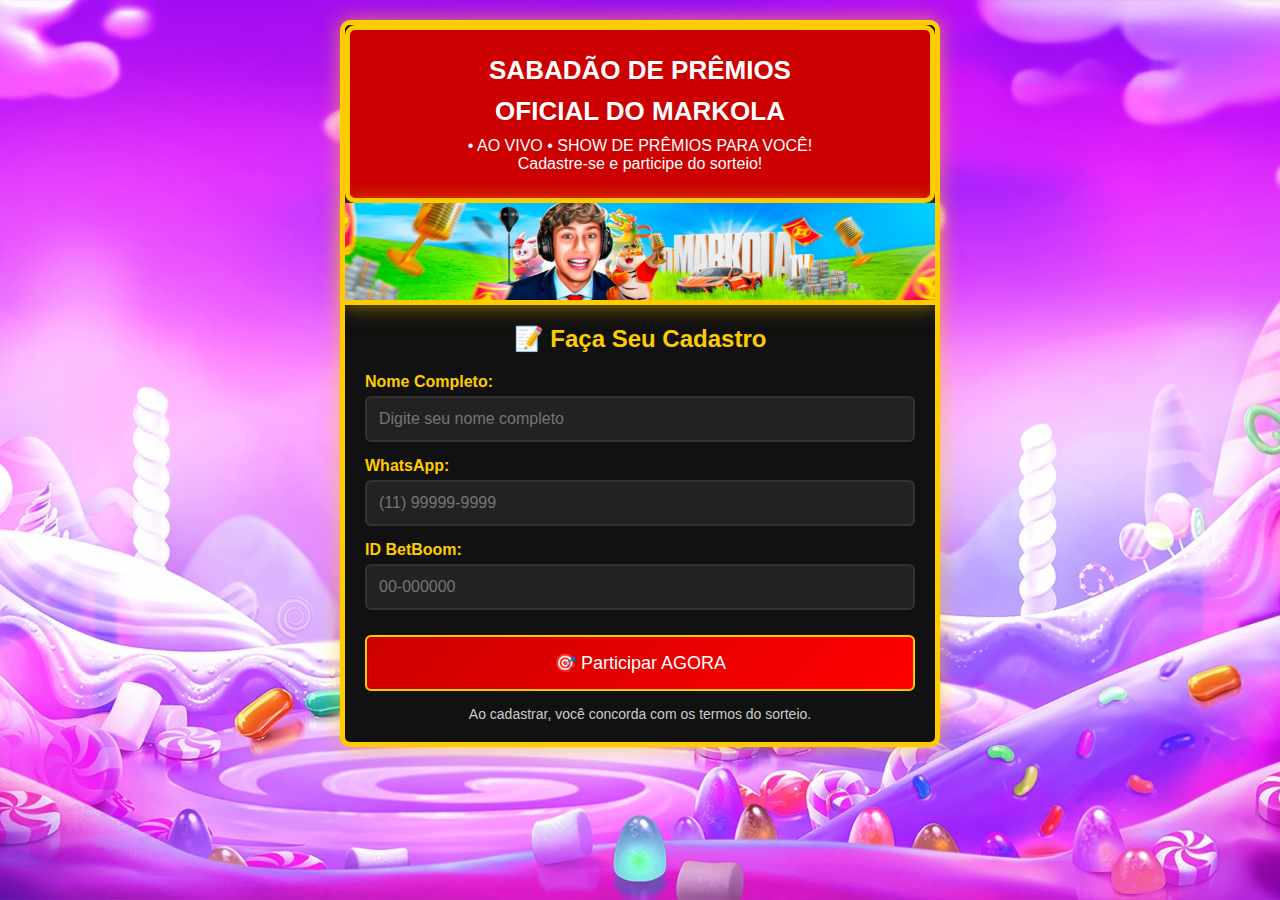
<file: index.html>
<!DOCTYPE html>
<html lang="pt-BR">
<head>
    <meta charset="UTF-8">
    <meta name="viewport" content="width=device-width, initial-scale=1.0">
    <title>TeleShow - Cadastro</title>
    <link rel="stylesheet" href="style.css">
    <link rel="icon" type="image/x-icon" href="img/faveicon.jpg">
</head>
<body>
    <div class="container">
        <!-- CABEÇALHO -->
        <header class="header">
            <h1>SABADÃO DE PRÊMIOS</h1>
            <h1>OFICIAL DO MARKOLA</h1>
            <p class="subtitulo">• AO VIVO • SHOW DE PRÊMIOS PARA VOCÊ!</p>
            <p class="subtitulo">Cadastre-se e participe do sorteio!</p>
        </header>

        <!-- BANNER -->
        <div class="banner">
            <img src="img/banner.jpg" alt="Banner Markola" class="banner-img">
        </div>

        <!-- FORMULÁRIO DE CADASTRO -->
        <section class="formulario-cadastro">
            <h2>📝 Faça Seu Cadastro</h2>
            
            <form id="formCadastro">
                <div class="campo-form">
                    <label for="nomeCompleto">Nome Completo:</label>
                    <input type="text" id="nomeCompleto" name="nomeCompleto" placeholder="Digite seu nome completo" required>
                </div>
                
                <div class="campo-form">
                    <label for="whatsapp">WhatsApp:</label>
                    <input type="tel" id="whatsapp" name="whatsapp" placeholder="(11) 99999-9999" required>
                </div>
                
                <div class="campo-form">
                    <label for="idBetboom">ID BetBoom:</label>
                    <input type="text" id="idBetboom" name="idBetboom" placeholder="00-000000" required>
                </div>
                
                <button type="submit" class="btn-participar" id="btnParticipar">
                    🎯 Participar AGORA
                </button>
                
                <div id="loading" class="loading" style="display: none;">
                    <p>⏳ Enviando dados... Aguarde!</p>
                </div>
            </form>
            
            <p class="info-cadastro">Ao cadastrar, você concorda com os termos do sorteio.</p>
        </section>
    </div>

    <script src="script-cadastro.js"></script>
</body>
</html>
</file>
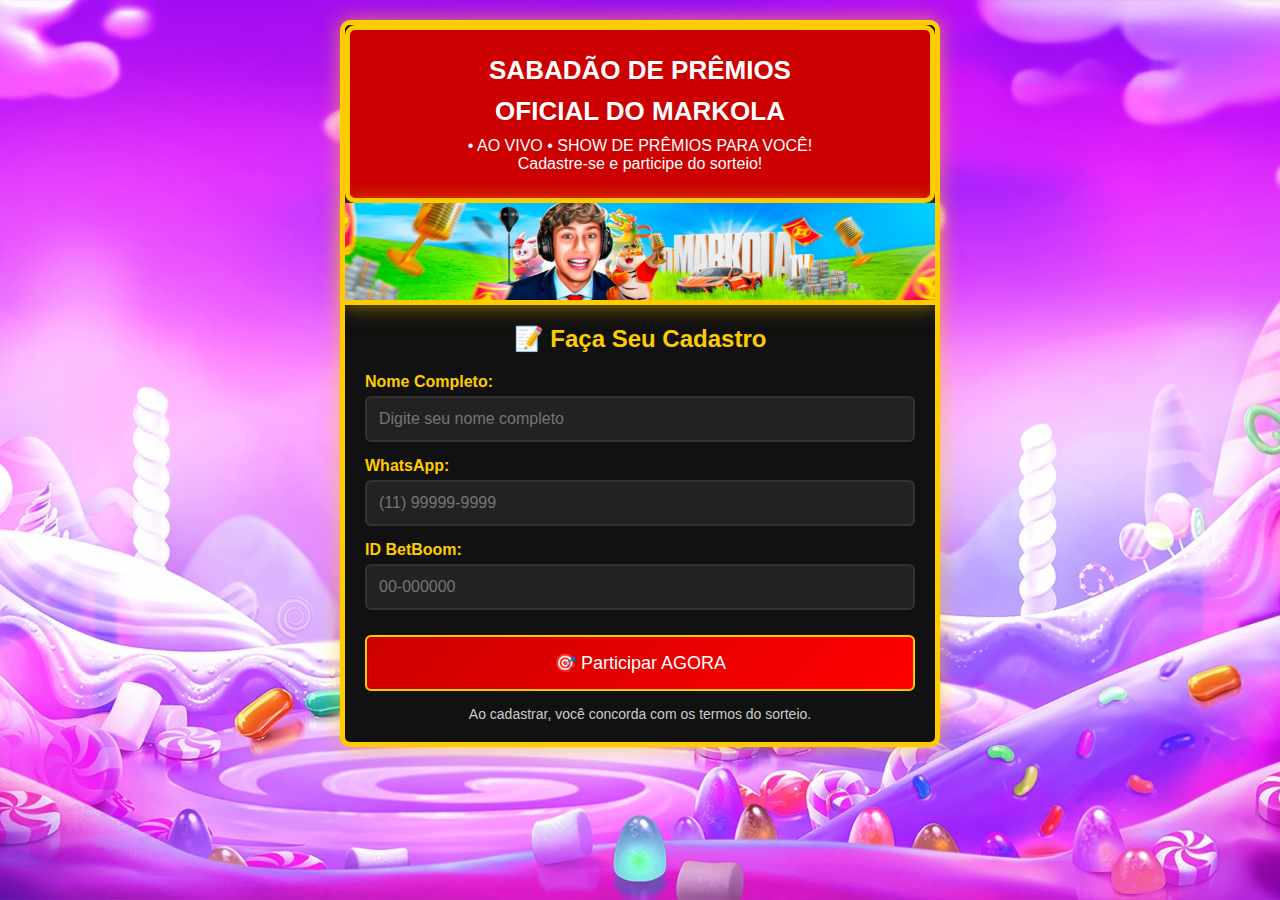
<file: indexpg02.html>
<!DOCTYPE html>
<html lang="pt-BR">
<head>
    <meta charset="UTF-8">
    <meta name="viewport" content="width=device-width, initial-scale=1.0">
    <title>TeleShow - Inscrição Confirmada</title>
    <link rel="stylesheet" href="style.css">
    <link rel="icon" type="image/x-icon" href="img/faveicon.jpg">
</head>
<body>
    <div class="container">
        <!-- CABEÇALHO -->
        <header class="header">
            <h1>SABADÃO DE PRÊMIOS</h1>
            <h2>OFICIAL DO MARKOLA</h2>
            <p class="subtitulo"> • AO VIVO • SHOW DE PRÊMIOS PARA VOCÊ!</p>
            <p class="subtitulo">Rafael, Bem-vindo ao Markola Show</p>
            <p class="subtitulo">Você já está participando. Boa sorte!</p>
        </header>

        <!-- COLE A LINHA DO BANNER AQUI -->
    <div class="banner"><img src="img/banner.jpg" alt="Banner Markola" class="banner-img"></div>

        <!-- SEUS DADOS -->
        <section class="dados-usuario">
            <h2>Seus Dados</h2>
            
            <div class="dado-item">
    <label>Nome</label>
    <p id="nomeUsuario"></p>
</div>

<div class="dado-item">
    <label>WhatsApp</label>
    <p id="whatsappUsuario"></p>
</div>

<div class="dado-item">
    <label>ID BetBoom</label>
    <p id="idUsuario"></p>
</div>


            
            <p class="alterar-dados">Não é Rafael? <a href="index.html">Clique aqui para alterar</a></p>
        </section>

        <!-- STATUS DE INSCRIÇÃO -->
        <section class="status-inscricao">
            <div class="confirmacao">
                <h3>✅ INSCRIÇÃO CONFIRMADA!</h3>
                <p>Você está na lista de participantes e pode ser sorteado a qualquer momento durante a live.</p>
            </div>
        </section>

        <!-- INSTRUÇÕES -->
        <section class="instrucoes">
            <div class="alerta">
                <h4>⚠️ MANTENHA ESTA PÁGINA ABERTA!</h4>
                <p>Se for sorteado, você será notificado por aqui.</p>
            </div>
        </section>

        <!-- BOTÃO ASSISTIR LIVE -->
        <section class="acao">
            <button class="btn-live" onclick="assistirLive()">📺 ASSISTIR À LIVE AGORA!</button>
        </section>
    </div>

    <script src="script-confirmacao.js"></script>
</body>
</html>
</file>
<file: style.css>
/* =========================
   VARIÁVEIS PRINCIPAIS
========================= */
:root {
    --yellow: #ffcc00;
    --red: #cc0000;
    --red-dark: #990000;
    --bg-dark: #111111;
    --bg-input: #222222;
    --text-light: #fff;
    --text-muted: #ccc;
    --success: #28a745;
    --alert-bg: #3a2a00;
}

/* =========================
   RESET E BODY
========================= */
* {
    margin: 0;
    padding: 0;
    box-sizing: border-box;
}

body {
    font-family: Arial, sans-serif;
    background: url('img/sr1000.jpg') center/cover no-repeat;
    color: var(--text-light);
    min-height: 100vh;
    padding: 20px;
}

/* =========================
   ANIMAÇÕES
========================= */
@keyframes glowBorder {
    from { box-shadow: 0 0 10px rgba(255, 204, 0, 0.5); }
    to { box-shadow: 0 0 30px rgba(255, 204, 0, 1); }
}

@keyframes pulseCombined {
    0%   { transform: scale(1); box-shadow: 0 0 5px var(--yellow); }
    50%  { transform: scale(1.05); box-shadow: 0 0 20px var(--yellow); }
    100% { transform: scale(1); box-shadow: 0 0 5px var(--yellow); }
}

@keyframes pulseLive {
    0% { opacity: 1; transform: scale(1); }
    50% { opacity: 0.6; transform: scale(1.05); }
    100% { opacity: 1; transform: scale(1); }
}

/* =========================
   CONTAINER PRINCIPAL
========================= */
.container {
    max-width: 600px;
    margin: 0 auto;
    background: var(--bg-dark);
    border-radius: 10px;
    border: 5px solid var(--yellow);
    box-shadow: 0 0 20px rgba(255, 204, 0, 0.6);
    animation: glowBorder 2s infinite alternate;
}

/* Bordas animadas específicas para páginas que precisam */
.glow-border {
    border: 5px solid var(--yellow);
    border-radius: 10px;
    box-shadow: 0 0 20px rgba(255, 204, 0, 0.6);
    animation: glowBorder 2s infinite alternate;
}

/* =========================
   BANNER
========================= */
.banner {
    width: 100%;
    text-align: center;
    margin-bottom: 0;
    border-bottom: 5px solid var(--yellow);
    box-shadow: 0 0 20px rgba(255, 204, 0, 0.6);
    animation: glowBorder 2s infinite alternate;
}

.banner-img {
    width: 100%;
    max-width: 1200px;
    height: auto;
    max-height: 250px;
    object-fit: cover;
    display: block;
    margin: 0 auto;
}

/* =========================
   CABEÇALHO
========================= */
.header {
    background: var(--red);
    color: var(--text-light);
    padding: 25px 20px;
    text-align: center;
    border: 5px solid var(--yellow);
    border-radius: 10px;
}

.header h1 { font-size: 26px; margin-bottom: 10px; }
.header h2 { 
    font-size: 22px; 
    color: var(--yellow); 
    margin: 10px 0; 
    text-shadow: 1px 1px 2px rgba(0,0,0,0.5);
}

/* =========================
   FORMULÁRIO
========================= */
.formulario-cadastro {
    padding: 20px;
}

.formulario-cadastro h2 {
    color: var(--yellow);
    text-align: center;
    margin-bottom: 20px;
}

.campo-form {
    margin-bottom: 15px;
}

.campo-form label {
    display: block;
    color: var(--yellow);
    margin-bottom: 5px;
    font-weight: bold;
}

.campo-form input {
    width: 100%;
    padding: 12px;
    border: 2px solid #333;
    border-radius: 6px;
    background: var(--bg-input);
    color: var(--text-light);
    font-size: 16px;
    transition: border-color 0.3s, background 0.3s;
}

.campo-form input:focus {
    border-color: var(--yellow);
    outline: none;
}

.btn-participar {
    background: linear-gradient(135deg, var(--red), #ff0000);
    color: var(--text-light);
    border: 2px solid var(--yellow);
    padding: 15px;
    width: 100%;
    font-size: 18px;
    border-radius: 6px;
    cursor: pointer;
    margin-top: 10px;
    transition: all 0.3s;
    animation: pulseCombined 1.5s infinite;
}

.btn-participar:hover {
    background: linear-gradient(135deg, var(--red-dark), var(--red));
    transform: translateY(-2px);
}

.btn-participar:disabled {
    background: #666;
    cursor: not-allowed;
    transform: none;
}

.loading {
    text-align: center;
    padding: 10px;
    color: var(--yellow);
}

.info-cadastro {
    text-align: center;
    color: var(--text-muted);
    margin-top: 15px;
    font-size: 14px;
}

/* =========================
   DADOS DO USUÁRIO
========================= */
.dados-usuario {
    padding: 20px;
}

.dados-usuario h2 {
    color: var(--yellow);
    text-align: center;
    margin-bottom: 15px;
}

.dado-item {
    margin-bottom: 12px;
    padding: 12px;
    background: var(--bg-input);
    border-radius: 6px;
    border-left: 4px solid var(--red);
}

.dado-item label {
    font-weight: bold;
    color: var(--yellow);
    display: block;
    margin-bottom: 5px;
}

.alterar-dados {
    text-align: center;
    margin-top: 15px;
    color: var(--text-muted);
}

.alterar-dados a {
    color: var(--yellow);
}

/* =========================
   STATUS INSCRIÇÃO
========================= */
.status-inscricao {
    padding: 0 20px;
}

.confirmacao {
    background: #1a3a1a;
    border: 2px solid var(--success);
    border-radius: 6px;
    padding: 15px;
    text-align: center;
}

.confirmacao h3 {
    color: var(--success);
    margin-bottom: 8px;
}

/* =========================
   INSTRUÇÕES
========================= */
.instrucoes {
    padding: 20px;
}

.alerta {
    background: var(--alert-bg);
    border: 2px solid var(--yellow);
    border-radius: 6px;
    padding: 15px;
    text-align: center;
}

.alerta h4 {
    color: var(--yellow);
    margin-bottom: 8px;
}

/* =========================
   BOTÃO LIVE
========================= */
.acao {
    padding: 20px;
}

.btn-live {
    background: var(--red);
    color: var(--text-light);
    border: 2px solid var(--yellow);
    padding: 15px;
    width: 100%;
    font-size: 18px;
    border-radius: 6px;
    cursor: pointer;
    animation: pulseLive 1.5s infinite;
    transition: all 0.3s;
}

.btn-live:hover {
    background: var(--red-dark);
}

/* =========================
   RESPONSIVIDADE
========================= */
@media (max-width: 768px) {
    .banner-img { height: 150px; object-fit: cover; }
    .header h1 { font-size: 22px; }
    .header h2 { font-size: 18px; }
    .container { margin: 10px; border-radius: 10px; }
    body { padding: 10px; }
}
</file>
